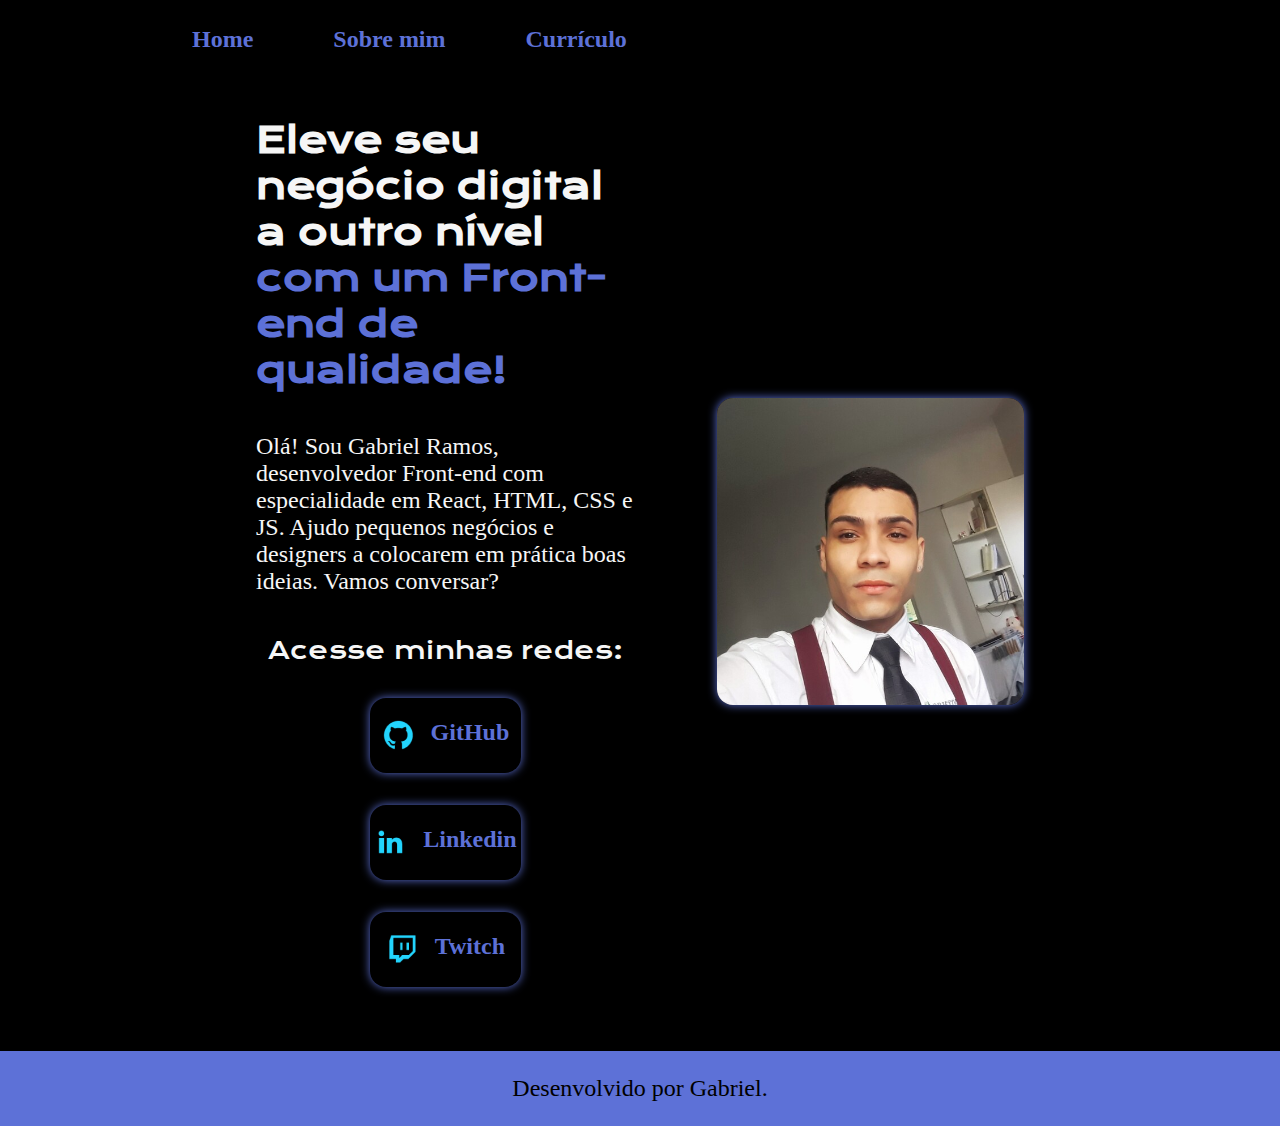
<file: index.html>
<!DOCTYPE html>
<html lang="pt-br">
<head>
    <meta charset="UTF-8">
    <meta http-equiv="X-UA-Compatible" content="IE=edge">
    <meta name="viewport" content="width=device-width, initial-scale=1.0">
    <title>Portfólio</title>
    <link rel="stylesheet" href="./styles/style.css"> 
</head>
<body> 
    <header class="header">
        <nav class="header__menu">
            <a class="header__menu__link" href="index.html">Home</a>
            <a class="header__menu__link" href="about.html">Sobre mim</a>
            <a class="header__menu__link" href="curriculo.html">Currículo</a>
        </nav>
    </header>
    <main class="container">
        <section class="container__conteudo">
            <h1 class="title_one">Eleve seu negócio digital a outro nível <strong class="title-destaque">com um Front-end de qualidade!</strong></h1>
            <p class="text_one">Olá! Sou Gabriel Ramos, desenvolvedor Front-end com especialidade em React, HTML, CSS e JS. Ajudo pequenos negócios e designers a colocarem em prática boas ideias. Vamos conversar?</p>
            <div class="container__links">
                <h2 class="container__links__subtitulo">Acesse minhas redes:</h2>
                <a class="container__links__navegacao" href="https://github.com/Ramos8K">
                    <img src='./assets/img/github.png'> GitHub </a>
                <a class="container__links__navegacao" href="https://github.com/Ramos8K">
                    <img src='./assets/img/linkedin.png'> Linkedin </a> 
                <a class="container__links__navegacao" href="https://github.com/Ramos8K">
                    <img src='./assets/img/twitch.png'> Twitch </a>               
            </div>
        </section>
        <img src="assets/img/eu1.jpg" alt="Foto do Gabriel para o Portfólio" class="container__img">
    </main>
    <footer class="footer">
        <p>Desenvolvido por Gabriel.</p>
    </footer>
</body> 
</html>
</file>
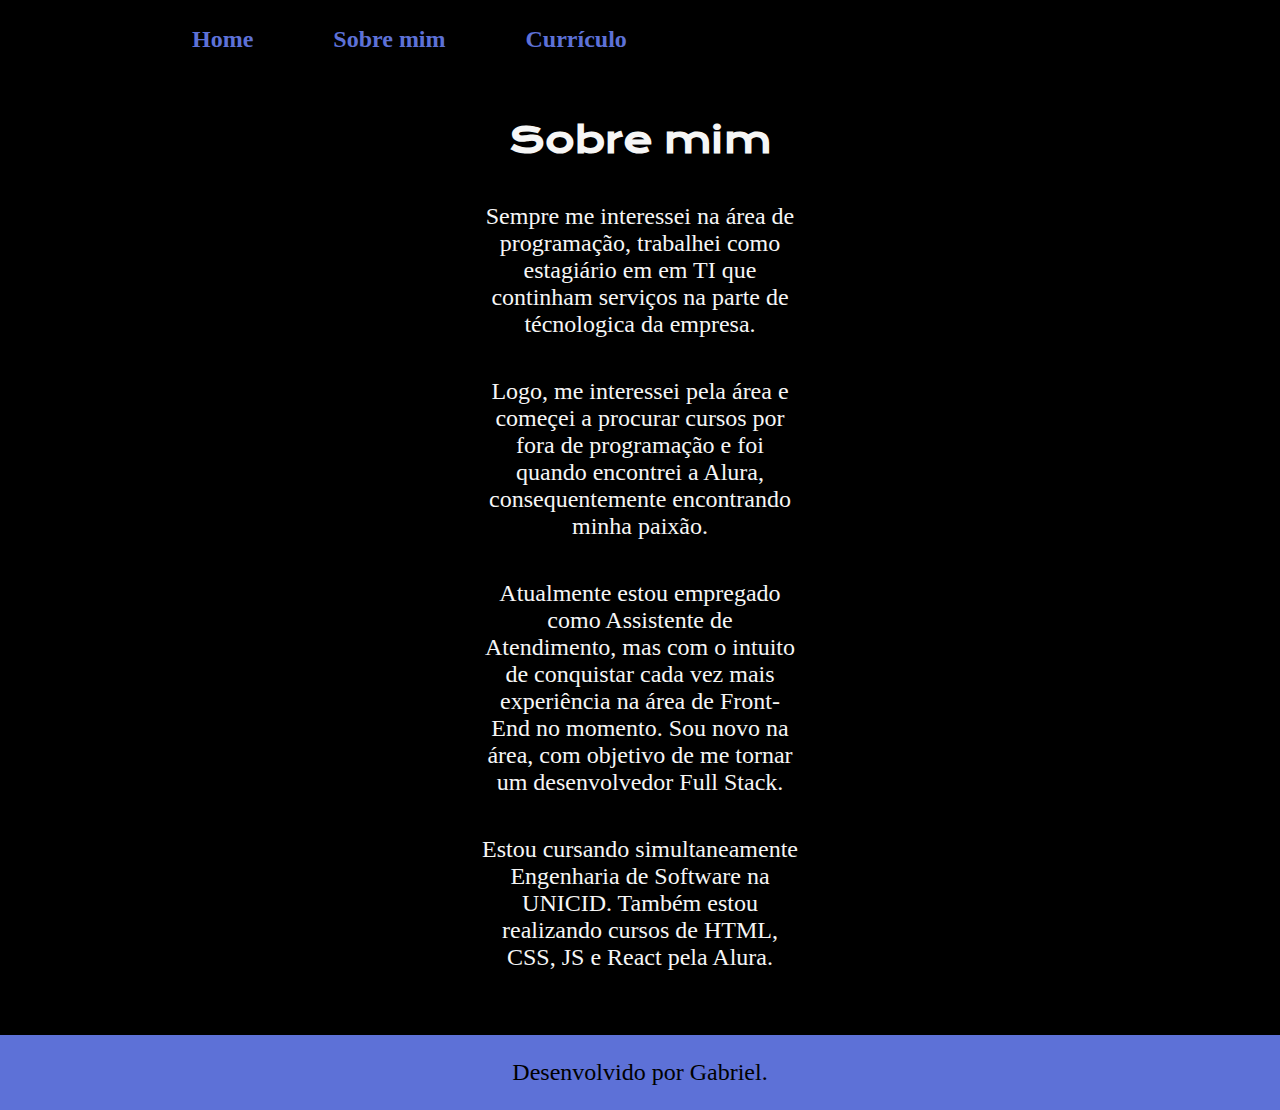
<file: about.html>
<!DOCTYPE html>
<html lang="pt-br">
<head>
    <meta charset="UTF-8">
    <meta http-equiv="X-UA-Compatible" content="IE=edge">
    <meta name="viewport" content="width=device-width, initial-scale=1.0">
    <title>Sobre mim</title>
    <link rel="stylesheet" href="./styles/style.css">
</head>
<body>
    <header class="header">
        <nav class="header__menu">
            <a class="header__menu__link" href="index.html">Home</a>
            <a class="header__menu__link" href="about.html">Sobre mim</a>
            <a class="header__menu__link" href="curriculo.html">Currículo</a>
        </nav>
    </header>

    <main class="container" style="padding: 5% 25.3%; justify-content: center;">
        <section class="container__conteudo" style="text-align: center;">
            <h1 class="title_one">Sobre mim</h1>
            <p class="text_one" >Sempre me interessei na área de programação, trabalhei como estagiário em em TI
            que continham serviços na parte de técnologica da empresa.
            </p>
            <p class="text_one">Logo, me interessei pela área e começei a procurar cursos por fora de programação e foi quando encontrei a Alura, consequentemente encontrando minha paixão.</p>
            <p class="text_one">Atualmente estou empregado como Assistente de Atendimento, mas com o intuito de conquistar cada vez mais experiência na área de Front-End no momento. 
            Sou novo na área, com objetivo de me tornar um desenvolvedor Full Stack.</p>
            <p class="text_one">Estou cursando simultaneamente Engenharia de Software na UNICID. Também estou realizando cursos de HTML, CSS, JS e React pela Alura.</p>
    

        </section>
        
    </main>

    <footer class="footer">
        <p>Desenvolvido por Gabriel.</p>
    </footer>
</body>
</html>
</file>
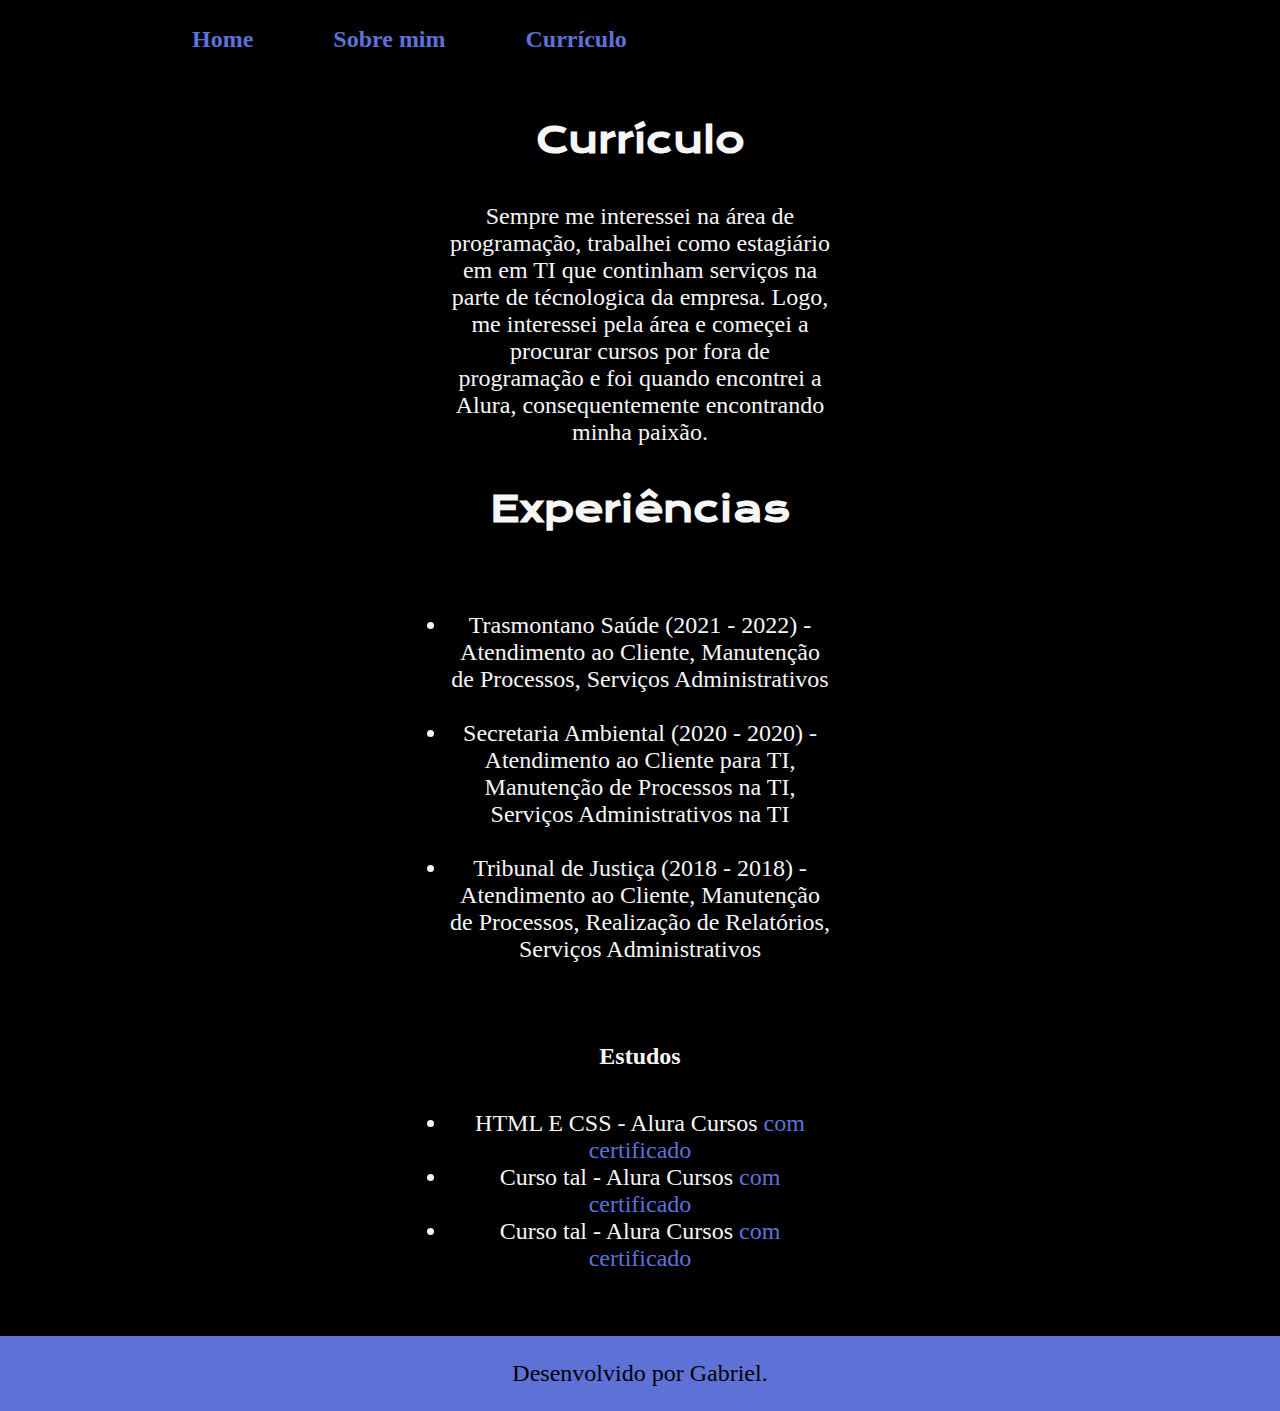
<file: curriculo.html>
<!DOCTYPE html>
<html lang="pt-br">
<head>
    <meta charset="UTF-8">
    <meta http-equiv="X-UA-Compatible" content="IE=edge">
    <meta name="viewport" content="width=device-width, initial-scale=1.0">
    <title>Currrículo</title>
    <link rel="stylesheet" href="./styles/style.css">
</head>
<body>
    <header class="header">
        <nav class="header__menu">
            <a class="header__menu__link" href="index.html">Home</a>
            <a class="header__menu__link" href="about.html">Sobre mim</a>
            <a class="header__menu__link" href="curriculo.html">Currículo</a>
        </nav>
    </header>

    <main class="container" style="justify-content: center;
        padding: 5% 20%;">

        <section class="container__conteudo" style="text-align: center;">
            <h1 class="title_one">Currículo</h1>
            <p class="text_one">
        
                Sempre me interessei na área de programação, trabalhei como estagiário em em TI que continham serviços na parte de técnologica da empresa. Logo, me interessei pela área e começei a procurar cursos por fora de programação e foi quando encontrei a Alura, consequentemente encontrando minha paixão.
            </p>
            <h2 class="title_one">Experiências</h2>
            <p class="text_one">
            <ul class="text_one">
                <li> Trasmontano Saúde
                    (2021 - 2022) - Atendimento ao Cliente, Manutenção de Processos, Serviços Administrativos </li><br>
                <li> Secretaria Ambiental (2020 - 2020) - Atendimento ao Cliente para TI,
                    Manutenção de Processos na TI,
                    Serviços Administrativos na TI</li> <br>

                <li> Tribunal de Justiça
                    (2018 - 2018) - Atendimento ao Cliente,
                    Manutenção de Processos,
                    Realização de Relatórios,
                    Serviços Administrativos
                    
                     </li>
            </ul>
            </p>
            <h2 class="container__conteudo__titulo">Estudos</h2>
            <div class="text_one">
            <ul class="text_one">
                <li>HTML E CSS - Alura Cursos <a href="linkdocertificado">com certificado</a> </li>
                <li>Curso tal - Alura Cursos <a href="linkdocertificado">com certificado</a></li>
                <li>Curso tal - Alura Cursos <a href="linkdocertificado">com certificado</a></li>
            </ul>
            </div>    
        </section>
       
    </main>

    <footer class="footer">
        <p>Desenvolvido por Gabriel.</p>
    </footer>
</body>
</html>
</file>
<file: styles/style.css>
/* Fontes */

@import url('https://fonts.googleapis.com/css2?family=Krona+One&family=Montserrat:wght@400;600&display=swap');

/* Padrão */

:root {
    --primary-color: #000000;
    --secondary-color: #F6F6F6;
    --tertiary-color: #5D71D7;
    --quaternario-color: #272727;

    --font-primary: 'Krona One', sans-serif;
    --font-secondary: 'Montserrat' sans-serif;

}

* {
    margin: 0;
    padding: 0;
}

body {  
    background-color: var(--primary-color); 
    color: #F6F6F6; 
    box-sizing: border-box;

}

.header {
    padding: 2% 0% 0% 15%;
}

.header__menu {
    display: flex;
    gap: 80px;
}

.header__menu__link {
    font-family: var(--font-secondary);
    font-size: 1.5rem;
    font-weight: 600;
    color: var(--tertiary-color); 
    text-decoration: none;  
}

.container {
    padding: 5% 20%;
    display: flex;
    align-items: center;
    justify-content: space-between;
    gap: 82px;
}

.container__conteudo {
    width: 50%;
    display: flex;
    flex-direction: column;
    gap: 40px;
}

.title_one {
    font-size: 2.25rem;
    font-family: var(--font-primary);
}

.title-destaque {
    color: var(--tertiary-color);
}

.title-destaque:hover {
    background-color: var(--quaternario-color);
    font-size: 38px;
    
}

.text_one {
    font-size: 1.5rem;
    font-family: var(--font-secondary);
}

.text_one a {
    text-decoration: none;
    color: var(--tertiary-color);
}

.container__links {
    display: flex;
    flex-direction: column; 
    align-items: center;
    gap: 32px;
}

.container__links__subtitulo {
    font-family: var(--font-primary);
    font-weight: 400;
    font-size: 1.5rem;
}

.container__links__navegacao {
    display: flex;
    justify-content: center;
    gap: 16px;
    width: 40%;
    text-align: center;
    border-radius: 16px;
    font-size: 1.5rem;
    font-weight: 600;
    padding: 21.5px 0;
    text-decoration: none;
    color: var(--tertiary-color);
    font-family: var(--font-secondary);
    box-shadow: 0 0 10px var(--tertiary-color);
}

.container__links__navegacao:hover {
    background-color: var(--quaternario-color);
}

.container__img {
    border-radius: 16px;
    box-shadow: 0 0 10px var(--tertiary-color);
    width: 40%;
}

.footer {
    color: var(--primary-color);
    background-color: var(--tertiary-color);
    padding: 24px;
    text-align: center;
    font-family: var(--secondary-color);
    font-size: 1.5rem;
    font-weight: 400;
}

/* Responsivo */

@media (max-width: 1200px ) {
    .header { 
        padding: 5%;
    }

    .header__menu {
        justify-content: center;
    }

    .container { 
        flex-direction: column-reverse;
        padding: 5%;
    }

    .container__conteudo {
        width: auto;
    }

    .title_one {
        text-align: center;
    }

    .text_one {
        text-align: center;
    }

}

@media (max-width: 425px) {
    .header { 
        padding: 4%;
    }

    .header__menu__link {
        font-family: var(--font-secondary);
        font-size: 1.1rem;
    }

    .container { 
        padding: 10% 20%;
        gap: 50px;
    }

    .title_one {
        font-size: 1.2rem;
        text-align: center;
    }

    .text_one {
        font-size: 1rem;
        text-align: center;
    }

    .container__img {
        width: 85%;
    }

    .container__links__subtitulo {
        font-size: 1rem;
    }

    .container__links__navegacao {
        width: 60%;
        font-size: 1.2rem;
        padding: 18.5px 0;
        display: flex;
        justify-content: center;
    }

    .footer {
        padding: 18px;
        font-size: 1.2rem;
    }
  
}
</file>
